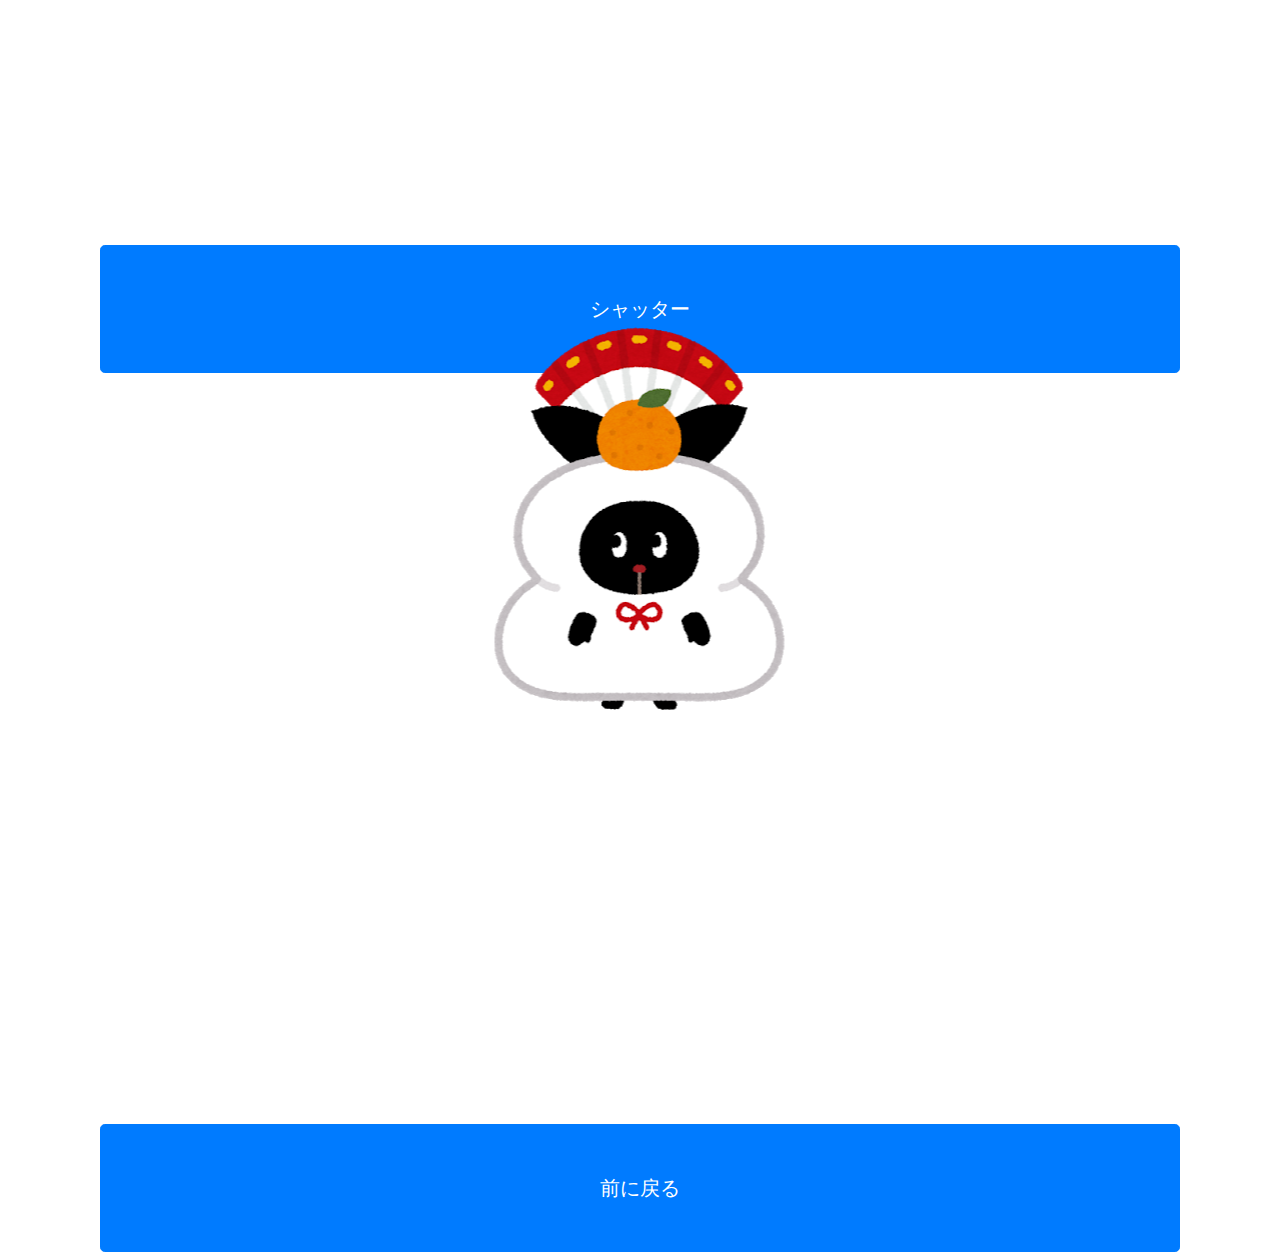
<file: camera.html>
<!DOCTYPE html>
<html lang="ja">
  <head>
    <meta charset="UTF-8" />
    <meta name="viewport" content="width=device-width, initial-scale=1.0" />
    <link rel="stylesheet" href="./css/bootstrap.css" crossorigin="anonymous" />
    <link rel="stylesheet" href="./css/style.css" crossorigin="anonymous" />
    <title>カメラ機能実装ページ</title>
  </head>

  <body class="mt-5">
    <video id="camera"></video>
    <img class="character" src="./images/pyoko_kagamimochi.png" />

    <div>
      <button class="btn btn-primary btn-block btn-lg p-5" id="shutter">
        シャッター
      </button>
    </div>

    <canvas id="picture" width="1080" height="720"></canvas>
    <br />
    <div>
      <a
        class="btn btn-primary btn-block btn-lg p-5"
        id="download"
        download="picture.png"
        >ダウンロード</a
      >
    </div>
    <br />
    <div>
      <a class="btn btn-primary btn-block btn-lg p-5" href="./index.html"
        >前に戻る</a
      >
    </div>
    <script src="./js/camera.js"></script>
  </body>
</html>
</file>
<file: css/style.css>
/* 追加設定用stylesheet */
.main-page {
  position: relative;
}
.top_title {
  bottom: 50%;
  transform: translateY(50%);
}

.QR {
  position: absolute;
  top: 0;
  right: 0;
  z-index: 1;
  margin: 5px;
}

.QR img {
  display: block;
  margin: 10px auto;
}

video {
  position: relative;
}

.character {
  position: absolute;
  top: 0;
  right: 50%;
  transform: translate(50%, 80%);
}

.welcome {
  font-family: "Yusei Magic", sans-serif;
}
</file>
